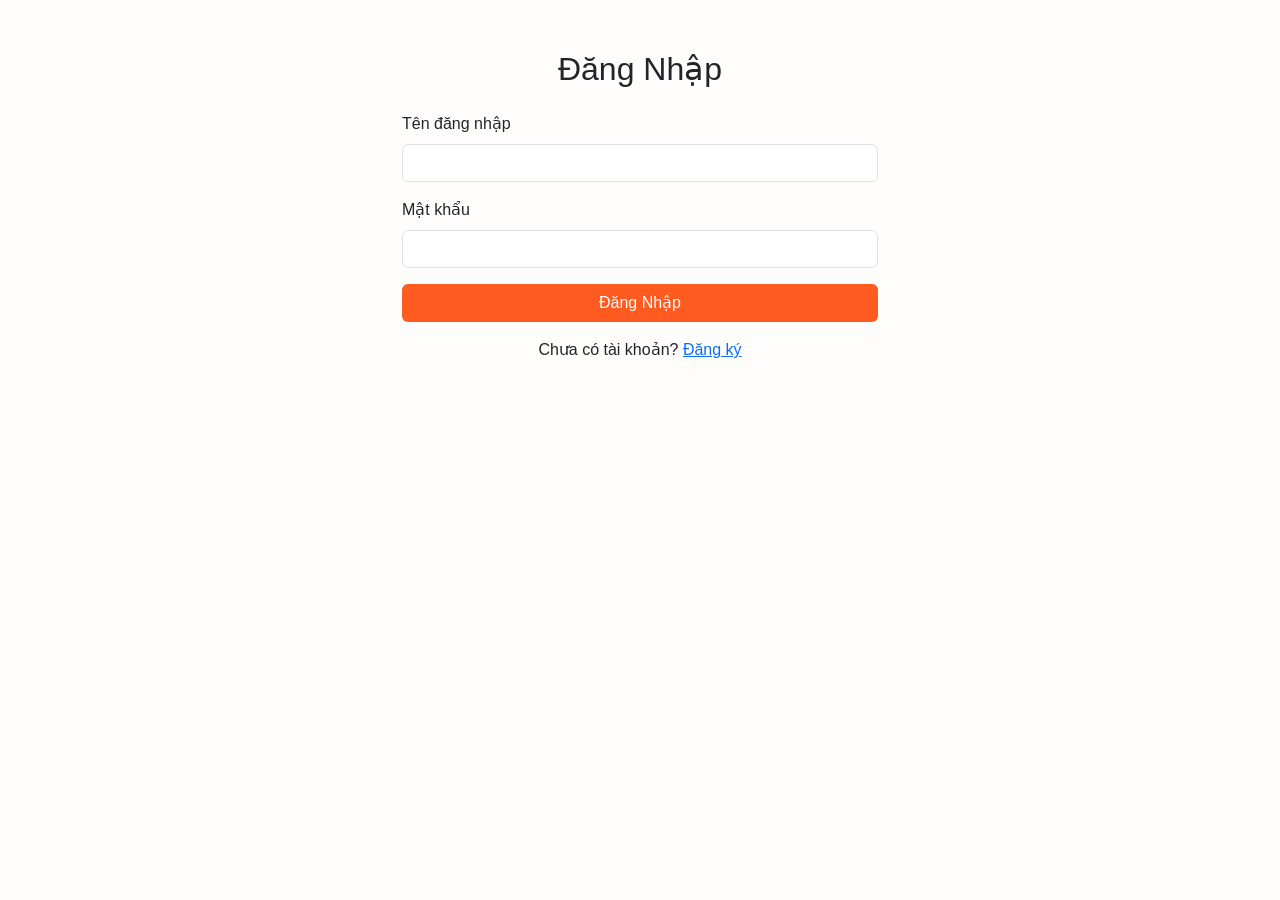
<file: CNPM/cart.html>
<!DOCTYPE html>
<html lang="vi">
<head>
  <meta charset="UTF-8" />
  <meta name="viewport" content="width=device-width, initial-scale=1.0" />
  <title>Giỏ hàng | FastFood</title>

  <!-- Bootstrap 5 -->
  <link href="https://cdn.jsdelivr.net/npm/bootstrap@5.3.3/dist/css/bootstrap.min.css" rel="stylesheet" />
  <script src="assets/store.js"></script>

  <style>
    :root {
      --primary-color: #ff5a1f;
      --secondary-color: #e53935;
      --light-bg: #fff8f5;
    }

    body {
      background-color: #fffdfc;
      font-family: Arial, Helvetica, sans-serif;
      color: #444;
    }

    .top-navbar {
      background: linear-gradient(90deg, var(--primary-color), var(--secondary-color));
      box-shadow: 0 4px 14px rgba(0, 0, 0, 0.12);
    }

    .brand-logo {
      font-size: 1.5rem;
      font-weight: 800;
      color: #fff !important;
    }

    .brand-logo span {
      color: #ffe082;
    }

    .cart-btn {
      position: relative;
      border-radius: 50px;
    }

    .cart-count {
      position: absolute;
      top: -8px;
      right: -8px;
      width: 22px;
      height: 22px;
      border-radius: 50%;
      background: #ffd54f;
      color: #000;
      font-size: 12px;
      font-weight: bold;
      display: flex;
      align-items: center;
      justify-content: center;
    }

    .content-card {
      border: none;
      border-radius: 24px;
      overflow: hidden;
      box-shadow: 0 10px 30px rgba(0, 0, 0, 0.08);
      background: #fff;
    }

    .cart-product-image {
      width: 90px;
      height: 70px;
      object-fit: cover;
      border-radius: 12px;
    }

    .option-text {
      font-size: 0.9rem;
      color: #777;
    }

    .qty-control {
      display: inline-flex;
      align-items: center;
      border: 1px solid #ddd;
      border-radius: 999px;
      overflow: hidden;
    }

    .qty-control button {
      width: 38px;
      height: 38px;
      border: none;
      background: #fff;
      font-weight: 700;
    }

    .qty-control input {
      width: 56px;
      height: 38px;
      border: none;
      text-align: center;
      outline: none;
    }

    .summary-card {
      background: var(--light-bg);
      border-radius: 20px;
      border: 1px solid #ffe0d6;
    }

    .btn-main {
      background: linear-gradient(90deg, var(--primary-color), var(--secondary-color));
      border: none;
      color: white;
      font-weight: 700;
      border-radius: 999px;
      padding: 12px 20px;
    }

    .btn-main:hover {
      opacity: 0.95;
      color: white;
    }

    .empty-state {
      background: #fff;
      border-radius: 24px;
      box-shadow: 0 10px 30px rgba(0, 0, 0, 0.08);
    }
  </style>
</head>
<body>
  <!-- Header -->
  <nav class="navbar navbar-expand-lg top-navbar sticky-top">
    <div class="container py-2">
      <a class="navbar-brand brand-logo" href="index.html">
        <i class="bi bi-bag-heart-fill me-2"></i>Fast<span>Food</span>
      </a>

      <div class="d-flex align-items-center gap-2">
        <a href="index.html" class="btn btn-outline-light rounded-pill px-3">
          <i class="bi bi-house-door-fill me-1"></i> Trang chủ
        </a>

        <a href="cart.html" class="btn btn-light cart-btn px-3">
          <i class="bi bi-cart3 me-1"></i> Giỏ hàng
          <span class="cart-count" data-cart-count>0</span>
        </a>
      </div>
    </div>
  </nav>

  <!-- Nội dung giỏ hàng -->
  <section class="py-5">
    <div class="container">
      <div class="row g-4">
        <!-- Cột trái: bảng giỏ hàng -->
        <div class="col-lg-8">
          <!-- Trạng thái rỗng -->
          <div id="emptyState" class="empty-state p-5 text-center d-none">
            <i class="bi bi-cart-x display-3 text-danger"></i>
            <h3 class="fw-bold mt-3">Giỏ hàng đang trống</h3>
            <p class="text-muted">Bạn chưa chọn món ăn nào. Hãy quay lại trang chủ để tiếp tục mua hàng.</p>
            <a href="index.html" class="btn btn-main mt-2">
              <i class="bi bi-arrow-left-circle me-2"></i>Quay lại thực đơn
            </a>
          </div>

          <!-- Bảng giỏ hàng -->
          <div id="cartTableWrapper" class="content-card p-4">
            <div class="d-flex justify-content-between align-items-center flex-wrap mb-3">
              <h2 class="fw-bold mb-2">Giỏ hàng của bạn</h2>
              <button id="clearCartBtn" class="btn btn-outline-danger rounded-pill">
                <i class="bi bi-trash3 me-1"></i>Xóa toàn bộ
              </button>
            </div>

            <div class="table-responsive">
              <table class="table align-middle">
                <thead>
                  <tr>
                    <th>Sản phẩm</th>
                    <th>Đơn giá</th>
                    <th>Số lượng</th>
                    <th>Thành tiền</th>
                    <th>Xóa</th>
                  </tr>
                </thead>
                <tbody id="cartTableBody">
                  <!-- Dữ liệu render bằng JavaScript -->
                </tbody>
              </table>
            </div>
          </div>
        </div>

        <!-- Cột phải: tổng kết đơn hàng -->
        <div class="col-lg-4">
          <div id="summaryContainer">
            <!-- Summary render bằng JavaScript -->
          </div>
        </div>
      </div>
    </div>
  </section>

  <!-- Bootstrap JS -->
  <script src="https://cdn.jsdelivr.net/npm/bootstrap@5.3.3/dist/js/bootstrap.bundle.min.js"></script>
  

  <!-- JS dùng chung -->
  <script src="assets/store.js"></script>

  <script>
    /* =========================================================
       cart.html
       - Đọc giỏ hàng từ Local Storage
       - Hiển thị dạng bảng
       - Tăng/giảm số lượng
       - Tính tổng tiền
       - Nút thanh toán mô phỏng Frontend
    ========================================================== */
    document.addEventListener("DOMContentLoaded", () => {
      const loggedInUser = JSON.parse(localStorage.getItem('loggedInUser'));

      if (!loggedInUser) {
        // Nếu chưa đăng nhập, chuyển đến trang đăng nhập
        alert("Bạn cần đăng nhập trước khi vào giỏ hàng.");
        window.location.href = "login.html";
        return;
      }

      const emptyState = document.getElementById("emptyState");
      const cartTableWrapper = document.getElementById("cartTableWrapper");
      const cartTableBody = document.getElementById("cartTableBody");
      const summaryContainer = document.getElementById("summaryContainer");
      const clearCartBtn = document.getElementById("clearCartBtn");

      /* -------------------------------------------------------
         Render toàn bộ trang giỏ hàng
      ------------------------------------------------------- */
      function renderCartPage() {
        const cart = FastFoodStore.getCart();
        const summary = FastFoodStore.getCartSummary();

        FastFoodStore.updateCartBadge();

        // Nếu giỏ hàng trống
        if (!cart.length) {
          emptyState.classList.remove("d-none");
          cartTableWrapper.classList.add("d-none");

          summaryContainer.innerHTML = `
            <div class="summary-card p-4">
              <h4 class="fw-bold mb-3">Tóm tắt đơn hàng</h4>
              <p class="text-muted mb-0">Chưa có sản phẩm nào trong giỏ hàng.</p>
            </div>
          `;
          return;
        }

        // Nếu có sản phẩm
        emptyState.classList.add("d-none");
        cartTableWrapper.classList.remove("d-none");

        cartTableBody.innerHTML = cart.map((item) => `
          <tr>
            <td>
              <div class="d-flex align-items-start gap-3">
                <img
                  src="${item.image}"
                  alt="${item.name}"
                  class="cart-product-image"
                />
                <div>
                  <h6 class="fw-bold mb-1">${item.name}</h6>
                  <div class="option-text">
                    ${FastFoodStore.getSelectedOptionsText(item.selectedOptions)}
                  </div>
                </div>
              </div>
            </td>

            <td class="fw-semibold">
              ${FastFoodStore.formatPrice(FastFoodStore.getUnitPrice(item))}
            </td>

            <td>
              <div class="qty-control">
                <button
                  type="button"
                  data-action="decrease"
                  data-id="${item.cartItemId}"
                >-</button>

                <input
                  type="number"
                  min="1"
                  value="${item.quantity}"
                  data-qty-input
                  data-id="${item.cartItemId}"
                />

                <button
                  type="button"
                  data-action="increase"
                  data-id="${item.cartItemId}"
                >+</button>
              </div>
            </td>

            <td class="fw-bold text-danger">
              ${FastFoodStore.formatPrice(FastFoodStore.getItemSubtotal(item))}
            </td>

            <td>
              <button
                class="btn btn-sm btn-outline-danger rounded-pill"
                type="button"
                data-action="remove"
                data-id="${item.cartItemId}"
              >
                <i class="bi bi-trash3"></i>
              </button>
            </td>
          </tr>
        `).join("");

        summaryContainer.innerHTML = `
          <div class="summary-card p-4">
            <h4 class="fw-bold mb-4">Tóm tắt đơn hàng</h4>

            <div class="d-flex justify-content-between mb-2">
              <span>Tổng số lượng:</span>
              <span>${summary.totalQuantity}</span>
            </div>

            <div class="d-flex justify-content-between mb-2">
              <span>Tạm tính:</span>
              <span>${FastFoodStore.formatPrice(summary.totalPrice)}</span>
            </div>

            <div class="d-flex justify-content-between mb-2">
              <span>Phí giao hàng:</span>
              <span>Miễn phí (demo)</span>
            </div>

            <hr />

            <div class="d-flex justify-content-between fw-bold fs-5 mb-4">
              <span>Tổng thanh toán:</span>
              <span class="text-danger">${FastFoodStore.formatPrice(summary.totalPrice)}</span>
            </div>

            <button id="checkoutBtn" class="btn btn-main w-100 mb-2">
              <i class="bi bi-credit-card-fill me-2"></i>Thanh toán
            </button>

            <p class="small text-muted mb-0">
              Chức năng thanh toán ở đây là mô phỏng phía Frontend, dữ liệu hiện được lưu tạm bằng Local Storage.
            </p>
          </div>
        `;

        const checkoutBtn = document.getElementById("checkoutBtn");
        if (checkoutBtn) {
          checkoutBtn.addEventListener("click", () => {
            alert(
              "Đây là phiên bản Frontend demo. Dữ liệu giỏ hàng hiện được lưu bằng Local Storage, chưa kết nối Backend để xử lý thanh toán thực tế."
            );
          });
        }
      }

      /* -------------------------------------------------------
         Xử lý tăng/giảm/xóa sản phẩm trong giỏ
      ------------------------------------------------------- */
      cartTableBody.addEventListener("click", (event) => {
        const button = event.target.closest("button[data-action]");
        if (!button) return;

        const action = button.dataset.action;
        const cartItemId = button.dataset.id;
        const cart = FastFoodStore.getCart();
        const currentItem = cart.find((item) => item.cartItemId === cartItemId);

        if (!currentItem) return;

        if (action === "increase") {
          FastFoodStore.updateItemQuantity(cartItemId, currentItem.quantity + 1);
        }

        if (action === "decrease") {
          FastFoodStore.updateItemQuantity(cartItemId, currentItem.quantity - 1);
        }

        if (action === "remove") {
          FastFoodStore.removeItem(cartItemId);
        }

        renderCartPage();
      });

      /* -------------------------------------------------------
         Cho phép nhập trực tiếp số lượng
      ------------------------------------------------------- */
      cartTableBody.addEventListener("change", (event) => {
        const input = event.target.closest("input[data-qty-input]");
        if (!input) return;

        const cartItemId = input.dataset.id;
        const nextQuantity = Math.max(1, Number(input.value) || 1);

        FastFoodStore.updateItemQuantity(cartItemId, nextQuantity);
        renderCartPage();
      });

      /* -------------------------------------------------------
         Xóa toàn bộ giỏ hàng
      ------------------------------------------------------- */
      clearCartBtn.addEventListener("click", () => {
        FastFoodStore.clearCart();
        renderCartPage();
      });

      renderCartPage();
    });
  </script>
</body>
</html>
</file>
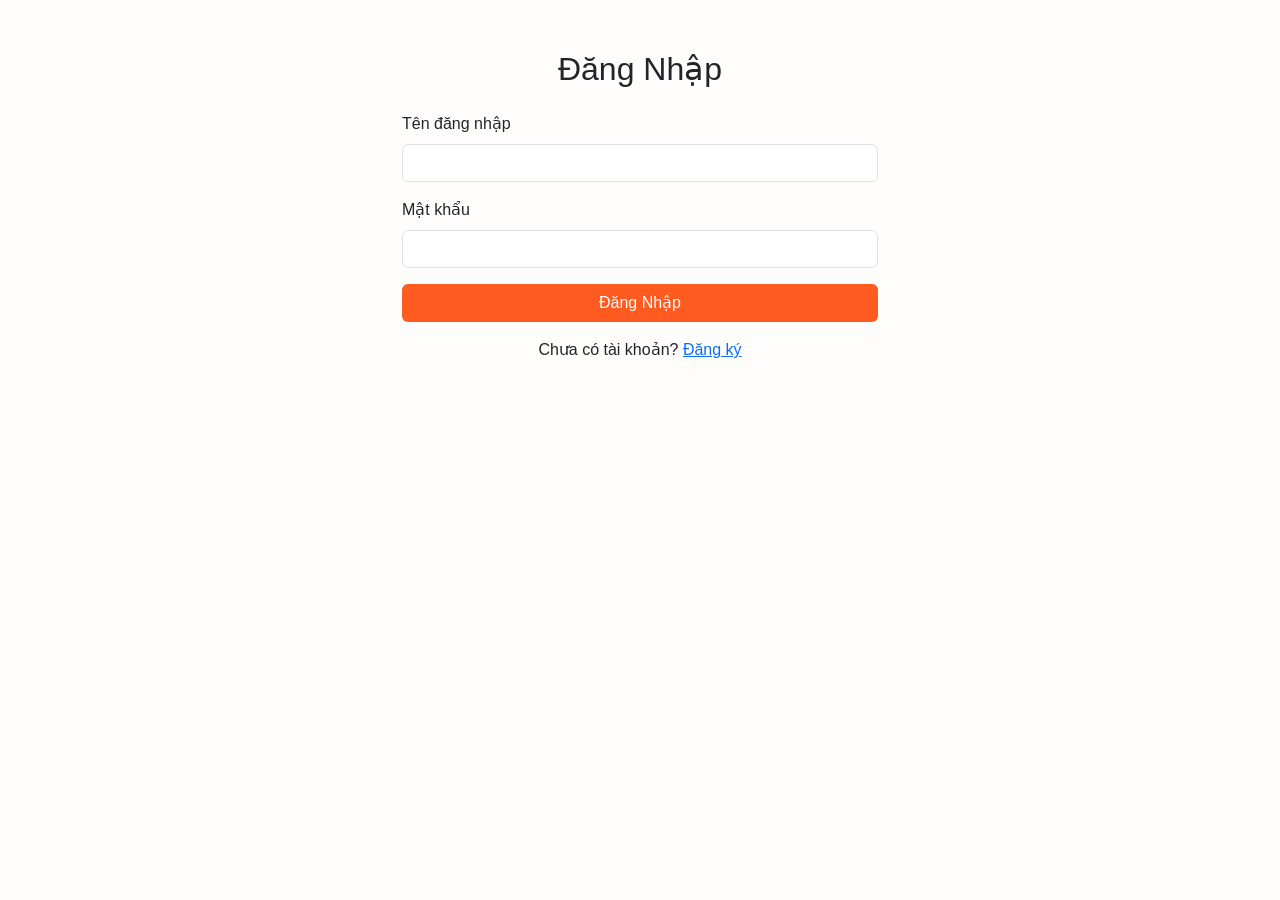
<file: CNPM/login.html>
<!DOCTYPE html>
<html lang="vi">
<head>
  <meta charset="UTF-8" />
  <meta name="viewport" content="width=device-width, initial-scale=1.0" />
  <title>Đăng Nhập | FastFood</title>
  <link href="https://cdn.jsdelivr.net/npm/bootstrap@5.3.3/dist/css/bootstrap.min.css" rel="stylesheet" />
  <style>
    body {
      font-family: Arial, Helvetica, sans-serif;
      background-color: #fffdfc;
    }
    .container {
      max-width: 500px;
      margin-top: 50px;
    }
    .btn-custom {
      background-color: #ff5a1f;
      color: #fff;
      width: 100%;
    }
    .btn-custom:hover {
      background-color: #e53935;
    }
  </style>
</head>
<body>
  <div class="container">
    <h2 class="text-center mb-4">Đăng Nhập</h2>
    <form id="loginForm">
      <div class="mb-3">
        <label for="loginUsername" class="form-label">Tên đăng nhập</label>
        <input type="text" class="form-control" id="loginUsername" required />
      </div>
      <div class="mb-3">
        <label for="loginPassword" class="form-label">Mật khẩu</label>
        <input type="password" class="form-control" id="loginPassword" required />
      </div>
      <button type="submit" class="btn btn-custom">Đăng Nhập</button>
    </form>
    <div class="mt-3 text-center">
      <p>Chưa có tài khoản? <a href="signup.html">Đăng ký</a></p>
    </div>
  </div>

  <script>
    document.getElementById('loginForm').addEventListener('submit', function (event) {
      event.preventDefault();

      const username = document.getElementById('loginUsername').value;
      const password = document.getElementById('loginPassword').value;

      // Kiểm tra thông tin đăng nhập
      const storedUser = JSON.parse(localStorage.getItem('user'));

      if (storedUser && storedUser.username === username && storedUser.password === password) {
        // Lưu thông tin đăng nhập vào LocalStorage
        localStorage.setItem('loggedInUser', JSON.stringify(storedUser));
        alert('Đăng nhập thành công!');
        window.location.href = 'index.html'; // Quay lại trang chủ
      } else {
        alert('Sai tên đăng nhập hoặc mật khẩu!');
      }
    });
  </script>
</body>
</html>
</file>
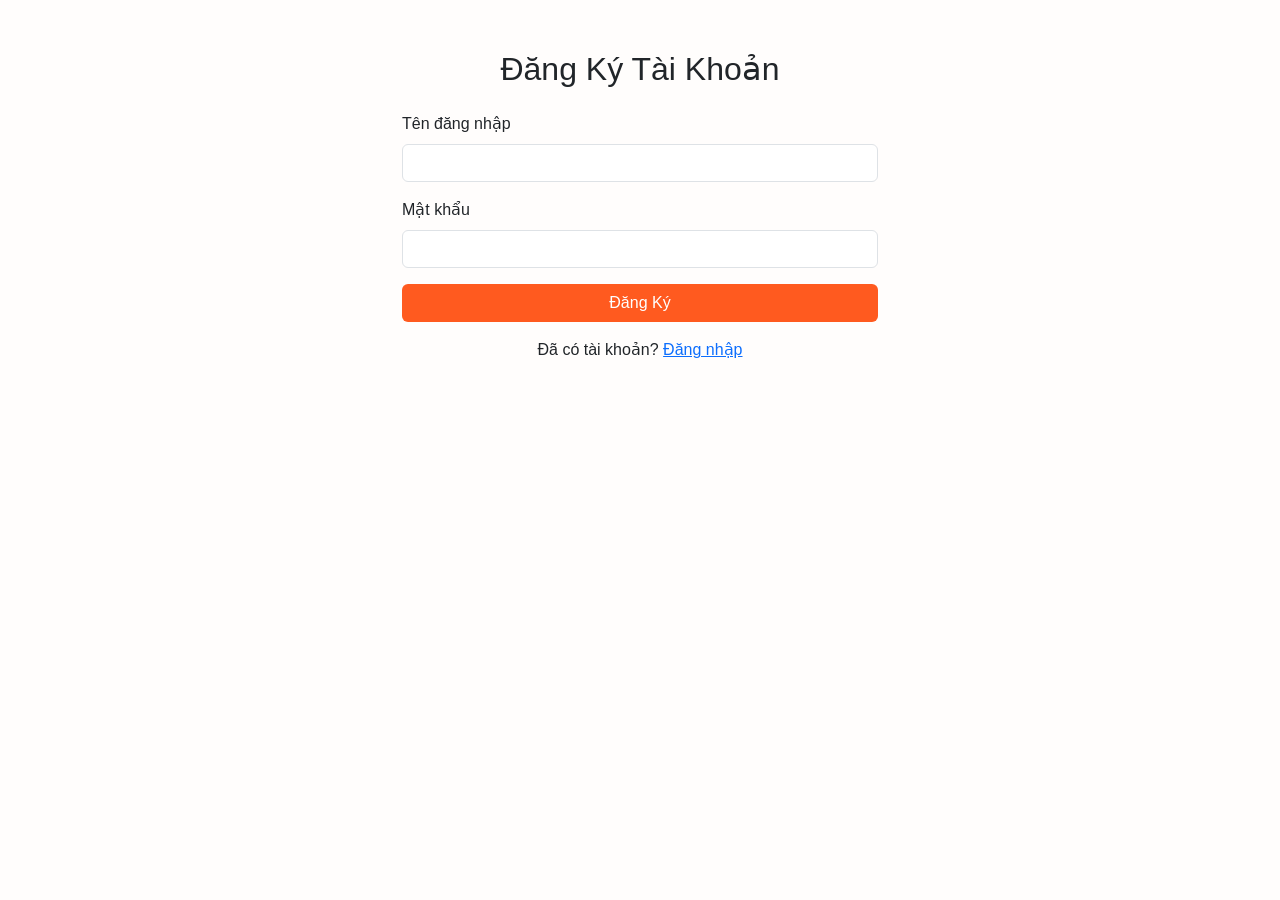
<file: CNPM/signup.html>
<!DOCTYPE html>
<html lang="vi">
<head>
  <meta charset="UTF-8" />
  <meta name="viewport" content="width=device-width, initial-scale=1.0" />
  <title>Đăng Ký | FastFood</title>
  <link href="https://cdn.jsdelivr.net/npm/bootstrap@5.3.3/dist/css/bootstrap.min.css" rel="stylesheet" />
  <style>
    body {
      font-family: Arial, Helvetica, sans-serif;
      background-color: #fffdfc;
    }
    .container {
      max-width: 500px;
      margin-top: 50px;
    }
    .btn-custom {
      background-color: #ff5a1f;
      color: #fff;
      width: 100%;
    }
    .btn-custom:hover {
      background-color: #e53935;
    }
  </style>
</head>
<body>
  <div class="container">
    <h2 class="text-center mb-4">Đăng Ký Tài Khoản</h2>
    <form id="signupForm">
      <div class="mb-3">
        <label for="username" class="form-label">Tên đăng nhập</label>
        <input type="text" class="form-control" id="username" required />
      </div>
      <div class="mb-3">
        <label for="password" class="form-label">Mật khẩu</label>
        <input type="password" class="form-control" id="password" required />
      </div>
      <button type="submit" class="btn btn-custom">Đăng Ký</button>
    </form>
    <div class="mt-3 text-center">
      <p>Đã có tài khoản? <a href="login.html">Đăng nhập</a></p>
    </div>
  </div>

  <script>
    document.getElementById('signupForm').addEventListener('submit', function (event) {
      event.preventDefault();

      const username = document.getElementById('username').value;
      const password = document.getElementById('password').value;

      // Lưu thông tin người dùng vào LocalStorage
      const user = { username, password };
      localStorage.setItem('user', JSON.stringify(user));

      alert('Đăng ký thành công! Bạn có thể đăng nhập ngay bây giờ.');
      window.location.href = 'login.html'; // Chuyển đến trang đăng nhập
    });
  </script>
</body>
</html>
</file>
